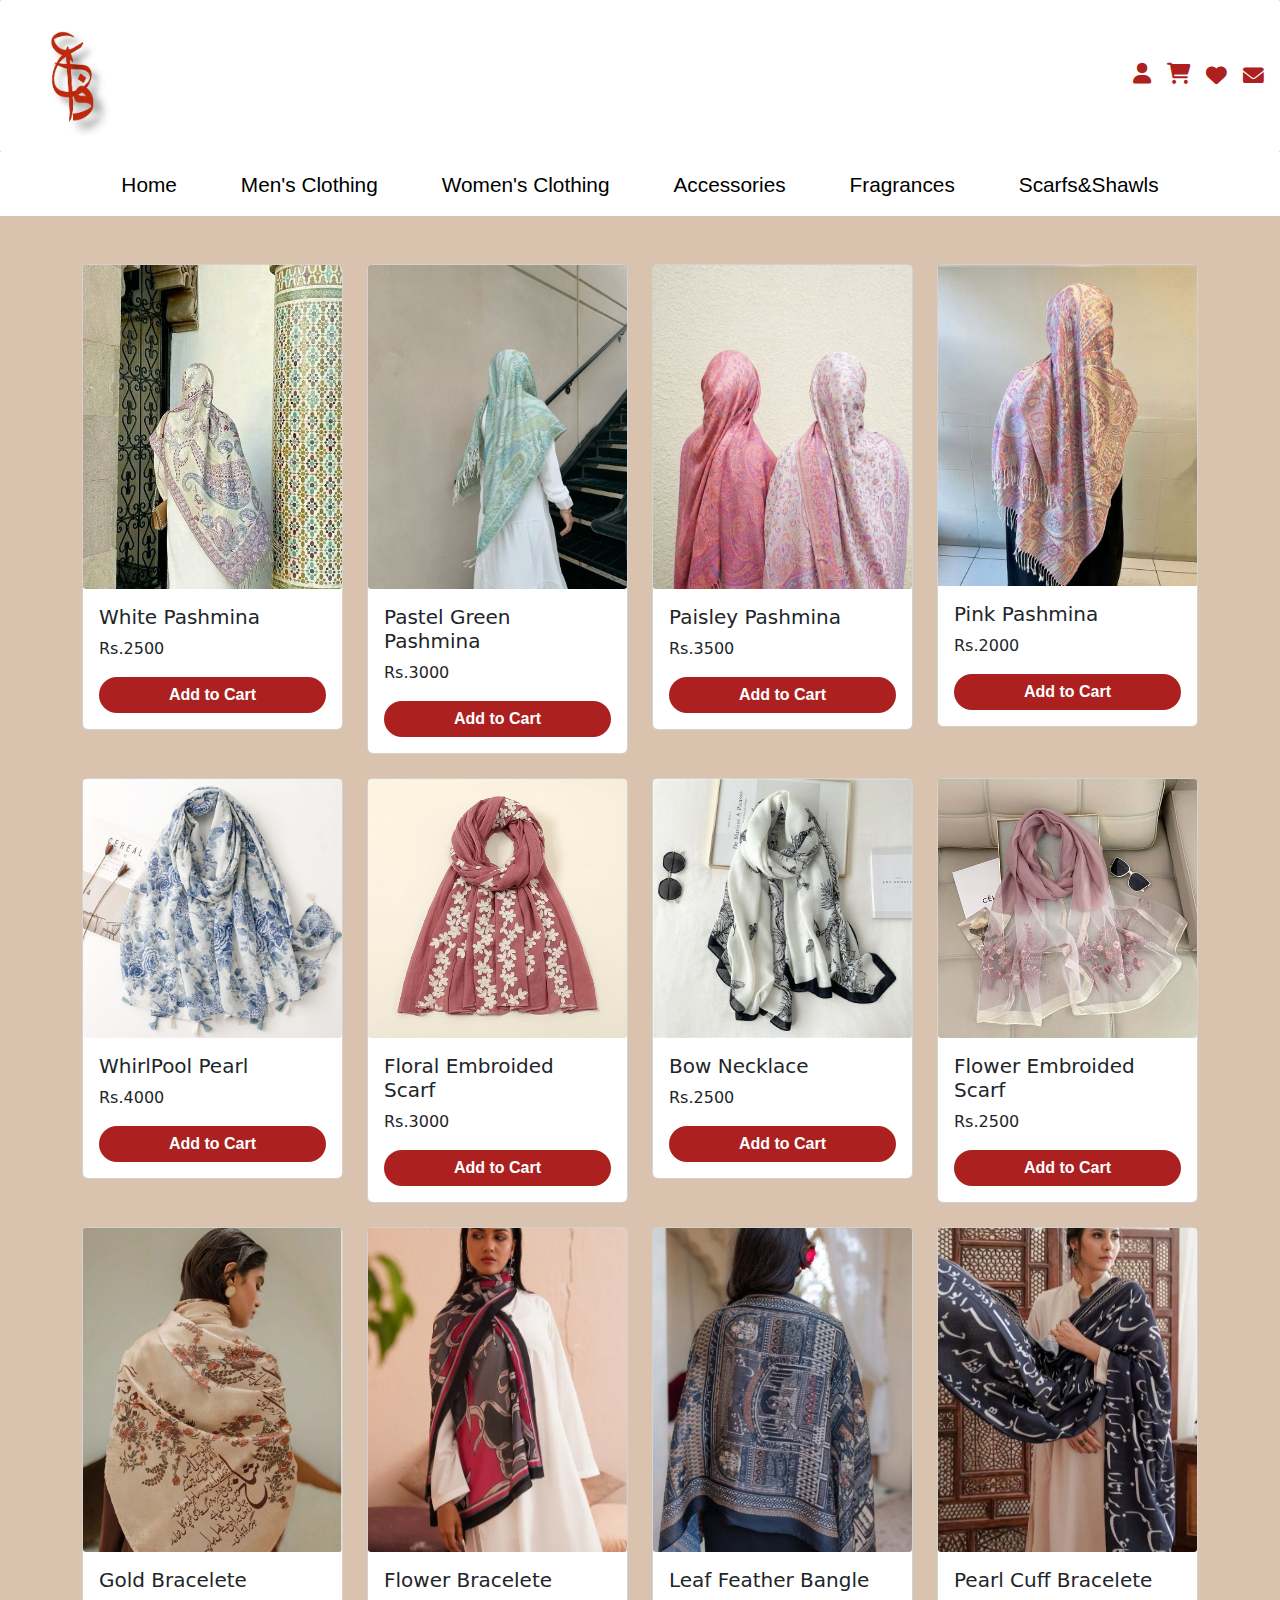
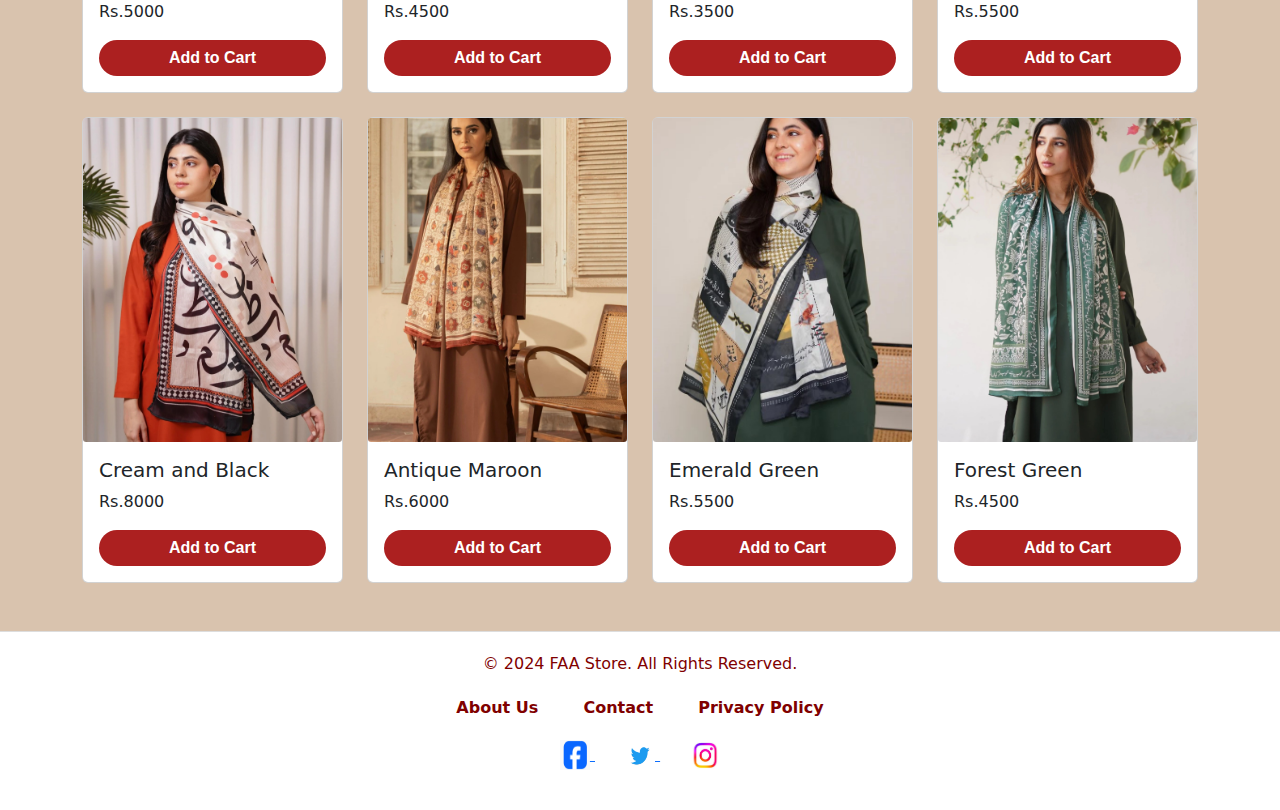
<file: Scarfs&Shawls.html>
<!DOCTYPE html>
<hmtl>
    <head>
        <link rel="icon" type="image/png" href="favicon/favicon-96x96.png" sizes="96x96" />
        <link rel="icon" type="image/svg+xml" href="favicon/favicon.svg" />
        <link rel="shortcut icon" href="favicon/favicon.ico" />
        <link rel="apple-touch-icon" sizes="180x180" href="favicon/apple-touch-icon.png" />
        <link rel="manifest" href="favicon/site.webmanifest" />

        <link href="https://cdn.jsdelivr.net/npm/bootstrap@5.3.3/dist/css/bootstrap.min.css" rel="stylesheet" integrity="sha384-QWTKZyjpPEjISv5WaRU9OFeRpok6YctnYmDr5pNlyT2bRjXh0JMhjY6hW+ALEwIH" crossorigin="anonymous">
        <link rel="stylesheet" href="https://cdnjs.cloudflare.com/ajax/libs/font-awesome/6.0.0-beta3/css/all.min.css">
        <link rel="preconnect" href="https://fonts.googleapis.com">
<link rel="preconnect" href="https://fonts.gstatic.com" crossorigin>
<link href="https://fonts.googleapis.com/css2?family=Lato:ital,wght@0,100;0,300;0,400;0,700;0,900;1,100;1,300;1,400;1,700;1,900&family=Montserrat:ital,wght@0,100..900;1,100..900&display=swap" rel="stylesheet">
<link rel="preconnect" href="https://fonts.googleapis.com">
<link rel="preconnect" href="https://fonts.gstatic.com" crossorigin>
<link href="https://fonts.googleapis.com/css2?family=Grand+Hotel&family=Lato:ital,wght@0,100;0,300;0,400;0,700;0,900;1,100;1,300;1,400;1,700;1,900&family=Montserrat:ital,wght@0,100..900;1,100..900&display=swap" rel="stylesheet">
        <title>FAA</title>
         <style>
            .search::placeholder{
                color: white;
                font-family: 'Times New Roman', Times, serif;
                font-size: medium;
            }
            .search:hover{
                transition: opacity 0.2s ease;
                opacity: 0.5;
            }
            .FAA:hover{
                opacity: 0.5;
            }
            .icon1:hover{
                transition: opacity 0.2s ease;
                opacity: 0.5;
            }
            .search-button:hover{
                transition: opacity 0.2s ease;
                opacity: 0.5;
            }
            .navigation:hover{
                border-bottom: 2px solid maroon;
            }
            .shop-btn:hover{
                transition: opacity 0.2s ease;
                opacity: 0.5;
                cursor: pointer;
            }
            .image1:hover{
                transition: opacity 0.2s ease;
                opacity: 0.5;
                cursor: pointer;
            }
            body{
      background-image: url(bgimage.jfif);
    }
        
         </style>
    </head>
    <body>
       
        <header style="display: flex; align-items: center; justify-content: space-between; padding: 1rem; background-color: white; border-radius: 2px;">
            <img src="logo.jpg" alt="Website Logo" height="120" style="margin-right: 2rem;">
            <div style="display: flex; justify-content: flex-end; align-items: center; gap: 1rem;">
                
              <a >
                <i class="icon1 fas fa-user" style="font-size: 1.3em; color: rgb(172, 32, 32); cursor: pointer;"></i>
              </a>
              <a >
                <i class="icon1 fas fa-shopping-cart" style="font-size: 1.3em; color: rgb(172, 32, 32); cursor: pointer;"></i>
              </a>
              <i class="icon1 fas fa-heart" style="font-size: 1.3em; color: rgb(172, 32, 32); cursor: pointer;"></i>
              <i class="icon1 fas fa-envelope" style="font-size: 1.3em; color: rgb(172, 32, 32); cursor: pointer;"></i>
            </div>
            
          </header>

        <div style="width: 100%; background-color: white; display: flex;
        justify-content: center; align-items: center; gap: 5%; font-size: 1.3em;
        padding-top: 0.8em; padding-bottom: 0.8em;
        font-family:'Segoe UI', Tahoma, Geneva, Verdana, sans-serif;
         border-top: 0px;">
            <div class="navigation" style="color: black; cursor: pointer;">
                <a href="home.html" style="margin: 0; padding: 0; text-decoration: none;

                color: inherit;">Home</a>
                
            </div>
            <div class="navigation" style="color: black; cursor: pointer;
            font-family:'Segoe UI', Tahoma, Geneva, Verdana, sans-serif; position: relative;">
               <a href="mens.html" style="margin: 0; padding: 0; text-decoration: none;
                color: inherit;">Men's Clothing</a> 
            </div>
            <div class="navigation" style="color: black; cursor: pointer;">
                <a href="womens.html" style="margin: 0; padding: 0; text-decoration: none;

                color: inherit;">Women's Clothing</a>
                
            </div>
            <div class="navigation" style="color: black; cursor: pointer;">
                <a href="acc.html" style="margin: 0; padding: 0; text-decoration: none;
                color: inherit;">Accessories</a>
            </div>
            <div class="navigation" style="color: black; cursor: pointer;">
                <a href="fragnances.html" style="margin: 0; padding: 0; text-decoration: none;
                color: inherit;">Fragrances</a>
            </div>
            <div class="navigation" style="color: black; cursor: pointer;">
                <a href="Scarfs&Shawls.html" style="margin: 0; padding: 0; text-decoration: none;

color: inherit;">Scarfs&Shawls</a>

            </div>
        </div>
        <div class="container my-5">
    
            <div class="row row-cols-1 row-cols-sm-2 row-cols-md-4 g-4">
            <!-- Card 1 -->
            <div class="col">
                <div class="card">
                    <img src="b1.jpg" class="card-img-top; image1" alt="Card 1" style="border-radius: 0.2em;">
                    <div class="card-body">
                        <h5 class="card-title">White Pashmina</h5>
                        <p class="card-text">Rs.2500</p>
                        <div class="d-grid gap-2">
        <a  class="btn btn-primary" style="background-color: rgb(172, 32, 32); border: none; border-radius: 25px; font-weight: bold; text-align: center; font-family: Arial, Helvetica, sans-serif;">
            Add to Cart
        </a>                       
                       </div>
                        
                        
                    </div>
                </div>
            </div>
            <!-- Card 2 -->
            <div class="col">
                <div class="card">
                    <img src="b2.jpg" class="card-img-top; image1" alt="Card 2" style="border-radius: 0.2em;">
                    <div class="card-body">
                        <h5 class="card-title">Pastel Green Pashmina</h5>
                        <p class="card-text">Rs.3000</p>
     <div class="d-grid gap-2">
        <a class="btn btn-primary" style="background-color: rgb(172, 32, 32); border: none; border-radius: 25px; font-weight: bold; text-align: center; font-family: Arial, Helvetica, sans-serif;">
            Add to Cart
        </a>
     </div>
     
                    </div>
                </div>
            </div>
            <!-- Card 3 -->
            <div class="col">
                <div class="card">
                    <img src="b3.jpg" class="card-img-top; image1" alt="Card 3" style="border-radius: 0.2em;">
                    <div class="card-body">
                        <h5 class="card-title">Paisley Pashmina</h5>
                        <p class="card-text">Rs.3500</p>
     <div class="d-grid gap-2">
        <a class="btn btn-primary" style="background-color: rgb(172, 32, 32); border: none; border-radius: 25px; font-weight: bold; text-align: center; font-family: Arial, Helvetica, sans-serif;">
            Add to Cart
        </a>
     </div>
     
                    </div>
                </div>
            </div>
            <!-- Card 4 -->
            <div class="col">
                <div class="card">
                    <img src="b4.jpg" class="card-img-top; image1" alt="Card 4" style="border: 0.2em;">
                    <div class="card-body">
                        <h5 class="card-title">Pink Pashmina</h5>
                        <p class="card-text">Rs.2000</p>
                        <div class="d-grid gap-2">
                            <a class="btn btn-primary" style="background-color: rgb(172, 32, 32); border: none; border-radius: 25px; font-weight: bold; text-align: center; font-family: Arial, Helvetica, sans-serif;">
                                Add to Cart
                            </a>
                         </div>
     
                    </div>
                </div>
            </div>   
            <!-- Card 5 -->
            <div class="col">
                <div class="card">
                    <img src="b5.jpg" class="card-img-top; image1" alt="Card 5" style="border-radius: 0.2em;">
                    <div class="card-body">
                        <h5 class="card-title">WhirlPool Pearl</h5>
                        <p class="card-text">Rs.4000</p>
     <div class="d-grid gap-2">
        <a class="btn btn-primary" style="background-color: rgb(172, 32, 32); border: none; border-radius: 25px; font-weight: bold; text-align: center; font-family: Arial, Helvetica, sans-serif;">
            Add to Cart
        </a>
     </div>
     
                    </div>
                </div>
            </div>
            <!-- Card 6 -->
            <div class="col">
                <div class="card">
                    <img src="b6.jpg" class="card-img-top; image1" alt="Card 6" style="border-radius: 0.2em;">
                    <div class="card-body">
                        <h5 class="card-title">Floral Embroided Scarf</h5>
                        <p class="card-text">Rs.3000</p>
     <div class="d-grid gap-2">
        <a  class="btn btn-primary" style="background-color: rgb(172, 32, 32); border: none; border-radius: 25px; font-weight: bold; text-align: center; font-family: Arial, Helvetica, sans-serif;">
            Add to Cart
        </a>
     </div>
     
                    </div>
                </div>
            </div>
            <!-- Card 7 -->
            <div class="col">
                <div class="card">
                    <img src="b7.jpg" class="card-img-top; image1" alt="Card 7" style="border-radius: 0.2em;">
                    <div class="card-body">
                        <h5 class="card-title">Bow Necklace</h5>
                        <p class="card-text">Rs.2500</p>
     <div class="d-grid gap-2">
        <a  class="btn btn-primary" style="background-color: rgb(172, 32, 32); border: none; border-radius: 25px; font-weight: bold; text-align: center; font-family: Arial, Helvetica, sans-serif;">
            Add to Cart
        </a>
     </div>
     
                    </div>
                </div>
            </div>
            <!-- Card 8 -->
            <div class="col">
                <div class="card">
                    <img src="b8.jpg" class="card-img-top; image1" alt="Card 8" style="border-radius: 0.2em;">
                    <div class="card-body">
                        <h5 class="card-title">Flower Embroided Scarf</h5>
                        <p class="card-text">Rs.2500</p>
     <div class="d-grid gap-2">
        <a class="btn btn-primary" style="background-color: rgb(172, 32, 32); border: none; border-radius: 25px; font-weight: bold; text-align: center; font-family: Arial, Helvetica, sans-serif;">
            Add to Cart
        </a>
     </div>
     
                    </div>
                </div>
            </div> 
            <!-- Card 9 -->
            <div class="col">
                <div class="card">
                    <img src="b9.jpg" class="card-img-top; image1" alt="Card 9" style="border-radius: 0.2em;">
                    <div class="card-body">
                        <h5 class="card-title">Gold Bracelete</h5>
                        <p class="card-text">Rs.5000</p>
     <div class="d-grid gap-2">
        <a  class="btn btn-primary" style="background-color: rgb(172, 32, 32); border: none; border-radius: 25px; font-weight: bold; text-align: center; font-family: Arial, Helvetica, sans-serif;">
            Add to Cart
        </a>
     </div>
     
                    </div>
                </div>
            </div>
            <!-- Card 10 -->
            <div class="col">
                <div class="card">
                    <img src="b10.jpg" class="card-img-top; image1" alt="Card 10" style="border-radius: 0.2em;">
                    <div class="card-body">
                        <h5 class="card-title"> Flower Bracelete </h5>
                        <p class="card-text">Rs.4500</p>
     <div class="d-grid gap-2">
        <a  class="btn btn-primary" style="background-color: rgb(172, 32, 32); border: none; border-radius: 25px; font-weight: bold; text-align: center; font-family: Arial, Helvetica, sans-serif;">
            Add to Cart
        </a>
     </div>
     
                    </div>
                </div>
            </div>
            <!-- Card 11 -->
            <div class="col">
                <div class="card">
                    <img src="b11.jpg" class="card-img-top; image1" alt="Card 11" style="border-radius: 0.2em;">
                    <div class="card-body">
                        <h5 class="card-title">Leaf Feather Bangle</h5>
                        <p class="card-text">Rs.3500</p>
     <div class="d-grid gap-2">
        <a  class="btn btn-primary" style="background-color: rgb(172, 32, 32); border: none; border-radius: 25px; font-weight: bold; text-align: center; font-family: Arial, Helvetica, sans-serif;">
            Add to Cart
        </a>
     </div>
     
                    </div>
                </div>
            </div>
            <!-- Card 12 -->
            <div class="col">
                <div class="card">
                    <img src="b12.jpg" class="card-img-top; image1" alt="Card 12" style="border-radius: 0.2em;">
                    <div class="card-body">
                        <h5 class="card-title">Pearl Cuff Bracelete </h5>
                        <p class="card-text">Rs.5500</p>
     <div class="d-grid gap-2">
        <a class="btn btn-primary" style="background-color: rgb(172, 32, 32); border: none; border-radius: 25px; font-weight: bold; text-align: center; font-family: Arial, Helvetica, sans-serif;">
            Add to Cart
        </a>
     </div>
     
                    </div>
                </div>
            </div>
            <!-- Card 13 -->
            <div class="col">
                <div class="card">
                    <img src="b13.jpg" class="card-img-top; image1" alt="Card 13" style="border-radius: 0.2em;">
                    <div class="card-body">
                        <h5 class="card-title">Cream and Black</h5>
                        <p class="card-text">Rs.8000</p>
     <div class="d-grid gap-2">
        <a  class="btn btn-primary" style="background-color: rgb(172, 32, 32); border: none; border-radius: 25px; font-weight: bold; text-align: center; font-family: Arial, Helvetica, sans-serif;">
            Add to Cart
        </a>
     </div>
     
                    </div>
                </div>
            </div>
            <!-- Card 14 -->
            <div class="col">
                <div class="card">
                    <img src="b14.jpg" class="card-img-top; image1" alt="Card 14" style="border-radius: 0.2em;">
                    <div class="card-body">
                        <h5 class="card-title">Antique Maroon</h5>
                        <p class="card-text">Rs.6000</p>
     <div class="d-grid gap-2">
        <a class="btn btn-primary" style="background-color:rgb(172, 32, 32); border: none; border-radius: 25px; font-weight: bold; text-align: center; font-family: Arial, Helvetica, sans-serif;">
            Add to Cart
        </a>
     </div>
     
                    </div>
                </div>
            </div>
            <!-- Card 15 -->
            <div class="col">
                <div class="card">
                    <img src="b15.jpg" class="card-img-top; image1" alt="Card 15" style="border-radius: 0.2em;">
                    <div class="card-body">
                        <h5 class="card-title">Emerald Green</h5>
                        <p class="card-text">Rs.5500</p>
     <div class="d-grid gap-2">
        <a  class="btn btn-primary" style="background-color: rgb(172, 32, 32); border: none; border-radius: 25px; font-weight: bold; text-align: center; font-family: Arial, Helvetica, sans-serif;">
            Add to Cart
        </a>
     </div>
     
                    </div>
                </div>
            </div>
            <!-- Card 16 -->
            <div class="col">
                <div class="card">
                    <img src="b16.jpg" class="card-img-top; image1" alt="Card 16" style="border-radius: 0.2em;">
                    <div class="card-body">
                        <h5 class="card-title">Forest Green</h5>
                        <p class="card-text">Rs.4500</p>
     <div class="d-grid gap-2">
        <a  class="btn btn-primary" style="background-color: rgb(172, 32, 32); border: none; border-radius: 25px; font-weight: bold; text-align: center; font-family: Arial, Helvetica, sans-serif;">
            Add to Cart
        </a>
     </div>
     
                    </div>
                </div>
            </div>
        </div>
    </div>

    <!-- Bootstrap JS -->
    <script src="https://cdn.jsdelivr.net/npm/bootstrap@5.3.0/dist/js/bootstrap.bundle.min.js"></script>
    <footer style="background-color: #fff; color: maroon; padding: 20px; text-align: center; border-top: 1px solid #ddd;">
        <!-- Footer Text -->
        <p style="margin-bottom: 20px;">© 2024 FAA Store. All Rights Reserved.</p>
      
        <!-- Navigation Links -->
        <nav style="margin-bottom: 20px;">
          <a href="about.html" style="color: maroon; margin: 0 20px; text-decoration: none; font-weight: bold;">About Us</a>
          <a href="contact.html" style="color: maroon; margin: 0 20px; text-decoration: none; font-weight: bold;">Contact</a>
          <a href="privacy.html" style="color: maroon; margin: 0 20px; text-decoration: none; font-weight: bold;">Privacy Policy</a>
        </nav>
      
        <!-- Social Media Icons -->
        <div style="margin-bottom: 20px;">
          <a href="https://facebook.com" target="_blank" style="margin: 0 15px;">
            <img src="facebook.png" alt="Facebook" style="width: 30px; height: 30px;">
          </a>
          <a href="https://twitter.com" target="_blank" style="margin: 0 15px;">
            <img src="twitter.png" alt="Twitter" style="width: 30px; height: 30px;">
          </a>
          <a href="https://instagram.com" target="_blank" style="margin: 0 15px;">
            <img src="instagram.png" alt="Instagram" style="width: 30px; height: 30px;">
          </a>
        </div>
    
    
      </footer>
    
    
   
</body>
</hmtl>
</file>
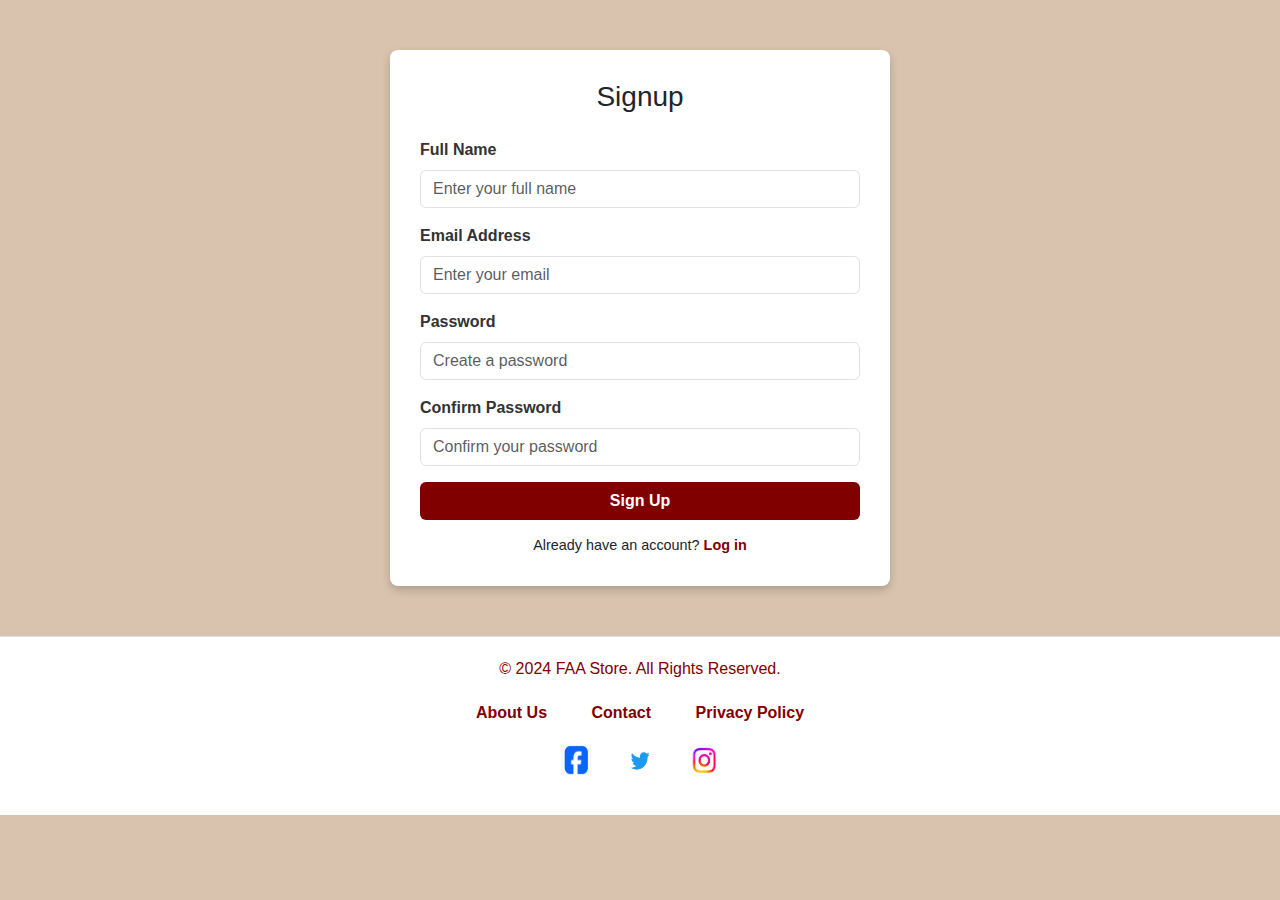
<file: signup.html>
<!DOCTYPE html>
<html lang="en">
<head>
    <meta charset="UTF-8">
    <meta name="viewport" content="width=device-width, initial-scale=1.0">
    <link href="https://cdn.jsdelivr.net/npm/bootstrap@5.3.3/dist/css/bootstrap.min.css" rel="stylesheet">
    <title>Signup Page</title>
    <style>
        body {
            background-image: url(bgimage.jfif);
            font-family: 'Lato', sans-serif;
        }
        .signup-container {
            max-width: 500px;
            margin: 50px auto;
            padding: 30px;
            background: white;
            box-shadow: 0px 4px 8px rgba(0, 0, 0, 0.2);
            border-radius: 8px;
        }
        .form-label {
            color: #333;
            font-weight: bold;
        }
        .btn-custom {
            background-color: maroon;
            color: white;
            font-weight: bold;
        }
        .btn-custom:hover {
            background-color: darkred;
        }
        .form-control.is-invalid {
            border-color: red;
        }
        .form-control.is-valid {
            border-color: green;
        }
        .error-message {
            color: red;
            font-size: 0.9em;
        }
        .login-link {
            display: block;
            text-align: center;
            margin-top: 15px;
            font-size: 0.9em;
        }
        .login-link a {
            color: maroon;
            font-weight: bold;
            text-decoration: none;
        }
        .login-link a:hover {
            text-decoration: underline;
        }
    </style>
</head>
<body>
    <div class="signup-container">
        <h3 class="text-center text-maroon mb-4">Signup</h3>
        <form id="signupForm" novalidate>
            <div class="mb-3">
                <label for="name" class="form-label">Full Name</label>
                <input type="text" id="name" class="form-control" placeholder="Enter your full name" required>
                <div class="error-message" id="nameError"></div>
            </div>
            <div class="mb-3">
                <label for="email" class="form-label">Email Address</label>
                <input type="email" id="email" class="form-control" placeholder="Enter your email" required>
                <div class="error-message" id="emailError"></div>
            </div>
            <div class="mb-3">
                <label for="password" class="form-label">Password</label>
                <input type="password" id="password" class="form-control" placeholder="Create a password" required>
                <div class="error-message" id="passwordError"></div>
            </div>
            <div class="mb-3">
                <label for="confirmPassword" class="form-label">Confirm Password</label>
                <input type="password" id="confirmPassword" class="form-control" placeholder="Confirm your password" required>
                <div class="error-message" id="confirmPasswordError"></div>
            </div>
            <button type="submit" class="btn btn-custom w-100">Sign Up</button>
        </form>
        <div class="login-link">
            Already have an account? <a href="login.html">Log in</a>
        </div>
    </div>
    <script>
        document.getElementById('signupForm').addEventListener('submit', function (event) {
            event.preventDefault(); // Prevent form submission
            
            // Get form fields
            const name = document.getElementById('name');
            const email = document.getElementById('email');
            const password = document.getElementById('password');
            const confirmPassword = document.getElementById('confirmPassword');

            // Error fields
            const nameError = document.getElementById('nameError');
            const emailError = document.getElementById('emailError');
            const passwordError = document.getElementById('passwordError');
            const confirmPasswordError = document.getElementById('confirmPasswordError');

            let valid = true;

            // Validate full name
            if (name.value.trim() === '' || name.value.trim().length < 3) {
                name.classList.add('is-invalid');
                nameError.innerHTML = 'Name must be at least 3 characters long.';
                valid = false;
            } else {
                name.classList.remove('is-invalid');
                name.classList.add('is-valid');
                nameError.innerHTML = '';
            }

            // Validate email
            if (email.value.trim() === '' || !/^\S+@\S+\.\S+$/.test(email.value)) {
                email.classList.add('is-invalid');
                emailError.innerHTML = 'Please enter a valid email.';
                valid = false;
            } else {
                email.classList.remove('is-invalid');
                email.classList.add('is-valid');
                emailError.innerHTML = '';
            }

            // Validate password
            if (password.value.trim().length < 6) {
                password.classList.add('is-invalid');
                passwordError.innerHTML = 'Password must be at least 6 characters long.';
                valid = false;
            } else {
                password.classList.remove('is-invalid');
                password.classList.add('is-valid');
                passwordError.innerHTML = '';
            }

            // Validate confirm password
            if (confirmPassword.value !== password.value) {
                confirmPassword.classList.add('is-invalid');
                confirmPasswordError.innerHTML = 'Passwords do not match.';
                valid = false;
            } else {
                confirmPassword.classList.remove('is-invalid');
                confirmPassword.classList.add('is-valid');
                confirmPasswordError.innerHTML = '';
            }

            // If all fields are valid, show success alert and redirect
            if (valid) {
                alert('Signup successful!');
                window.location.href = 'fragnances.html'; // Replace 'home.html' with your desired page
            }

            
        });
    </script>
    <footer style="background-color: #fff; color: maroon; padding: 20px; text-align: center; border-top: 1px solid #ddd;">
        <!-- Footer Text -->
        <p style="margin-bottom: 20px;">© 2024 FAA Store. All Rights Reserved.</p>
      
        <!-- Navigation Links -->
        <nav style="margin-bottom: 20px;">
          <a  style="color: maroon; margin: 0 20px; text-decoration: none; font-weight: bold;">About Us</a>
          <a  style="color: maroon; margin: 0 20px; text-decoration: none; font-weight: bold;">Contact</a>
          <a  style="color: maroon; margin: 0 20px; text-decoration: none; font-weight: bold;">Privacy Policy</a>
        </nav>
      
        <!-- Social Media Icons -->
        <div style="margin-bottom: 20px;">
          <a  target="_blank" style="margin: 0 15px;">
            <img src="facebook.png" alt="Facebook" style="width: 30px; height: 30px;">
          </a>
          <a  target="_blank" style="margin: 0 15px;">
            <img src="twitter.png" alt="Twitter" style="width: 30px; height: 30px;">
          </a>
          <a  target="_blank" style="margin: 0 15px;">
            <img src="instagram.png" alt="Instagram" style="width: 30px; height: 30px;">
          </a>
        </div>
        
      </footer>
      
</body>
</html>
</file>
